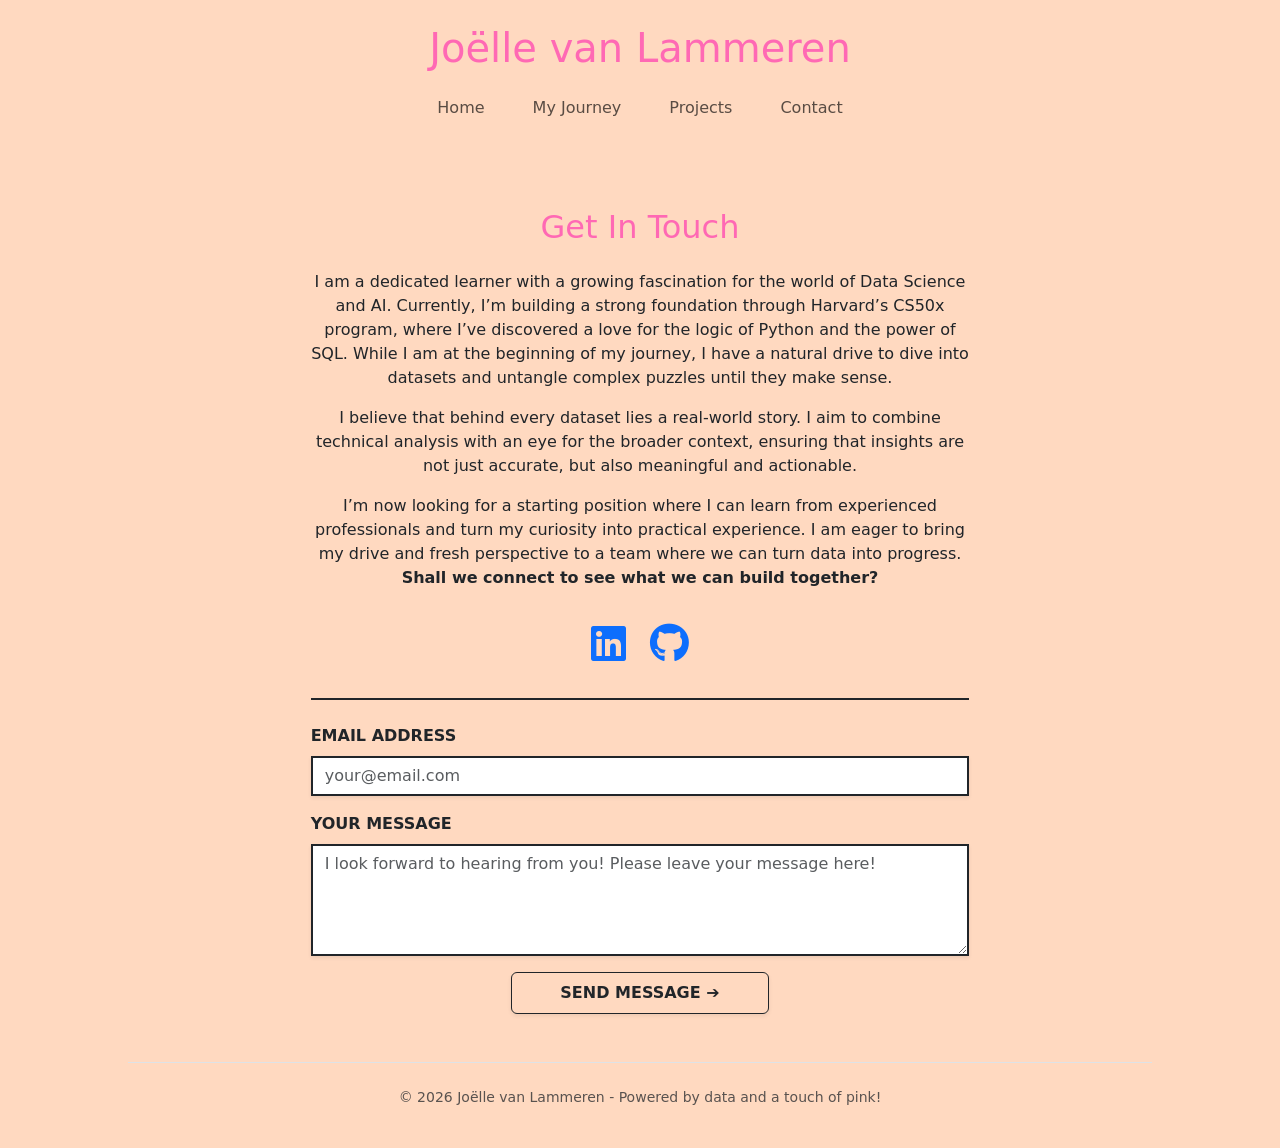
<file: contact.html>
<!DOCTYPE html>
<html lang="en">
    <head>
        <meta charset="UTF-8">
        <meta name="viewport" content="width=device-width, initial-scale=1">
        <link href="https://cdn.jsdelivr.net/npm/bootstrap@5.3.3/dist/css/bootstrap.min.css" rel="stylesheet">
        <script src="https://cdn.jsdelivr.net/npm/bootstrap@5.3.3/dist/js/bootstrap.bundle.min.js"></script>
        <link rel="stylesheet" href="https://cdnjs.cloudflare.com/ajax/libs/font-awesome/6.0.0/css/all.min.css">
        <link href="styles.css" rel="stylesheet">
        <title>Jo.vL - Contact</title>
    </head>
    <body>
        <header class="text-center py-4">
            <h1>Joëlle van Lammeren</h1>
            <nav class="navbar navbar-expand">
                <div class="container-fluid">
                     <ul class="navbar-nav mx-auto d-flex flex-row justify-content-center w-100">
                         <li class="nav-item px-3"><a class="nav-link barbie-pink" href="index.html">Home</a></li>
                         <li class="nav-item px-3"><a class="nav-link barbie-pink" href="./myjourney.html">My Journey</a></li>
                         <li class="nav-item px-3"><a class="nav-link barbie-pink" href="./projects.html">Projects</a></li>
                         <li class="nav-item px-3"><a class="nav-link barbie-pink" href="./contact.html">Contact</a></li>
                     </ul>
                </div>
            </nav>
        </header>

        <main class="container mt-5">
            <div class="row justify-content-center text-center">
                <div class="col-md-8">
                    <h2 class="barbie-pink mb-4">Get In Touch</h2>
                    
                    <p>
                        I am a dedicated learner with a growing fascination for the world of Data Science and AI. 
                        Currently, I’m building a strong foundation through Harvard’s CS50x program, where I’ve discovered a love for the logic of Python and the power of SQL. 
                        While I am at the beginning of my journey, I have a natural drive to dive into datasets and untangle complex puzzles until they make sense. 
                    </p>

                    <p>
                        I believe that behind every dataset lies a real-world story. I aim to combine technical analysis with an eye for the broader context, 
                        ensuring that insights are not just accurate, but also meaningful and actionable. 
                    </p>

                    <p>
                        I’m now looking for a starting position where I can learn from experienced professionals and turn my curiosity into practical experience. 
                        I am eager to bring my drive and fresh perspective to a team where we can turn data into progress. 
                        <strong>Shall we connect to see what we can build together?</strong>
                    </p>

                    <div class="d-flex justify-content-center gap-4 my-4">
                        <a href="https://www.linkedin.com/in/jo%C3%ABlle-van-lammeren-7a401b3b2/" target="_blank" class="barbie-pink" style="font-size: 2.5rem; text-decoration: none;">
                            <i class="fab fa-linkedin"></i>
                        </a>
                        <a href="https://github.com/joellevl" target="_blank" class="barbie-pink" style="font-size: 2.5rem; text-decoration: none;">
                            <i class="fab fa-github"></i>
                        </a>
                    </div>

                    <hr class="barbie-pink" style="border-top: 2px solid; opacity: 1;">

                    <form action="https://formspree.io/f/xjglalqp" method="POST" class="text-start mt-4">
                        <div class="mb-3">
                            <label class="form-label barbie-pink fw-bold text-uppercase">Email Address</label>
                            <input type="email" name="email" class="form-control border-dark border-2 rounded-0 shadow-sm" placeholder="your@email.com" required>
                        </div>
                        <div class="mb-3">
                            <label class="form-label barbie-pink fw-bold text-uppercase">Your Message</label>
                            <textarea name="message" class="form-control border-dark border-2 rounded-0 shadow-sm" rows="4" placeholder="I look forward to hearing from you! Please leave your message here!" required></textarea>
                        </div>
                        <div class="text-center">
                            <button type="submit" class="btn btn-outline-dark px-5 py-2 fw-bold text-uppercase shadow-sm">Send Message ➔</button>
                        </div>
                    </form>
                </div>
            </div>
        </main>

        <footer class="text-center mt-5 py-4 border-top">
            <p class="text-muted small">&copy; 2026 Joëlle van Lammeren - Powered by data and a touch of pink!</p>
        </footer>
    </body>
</html>
</file>
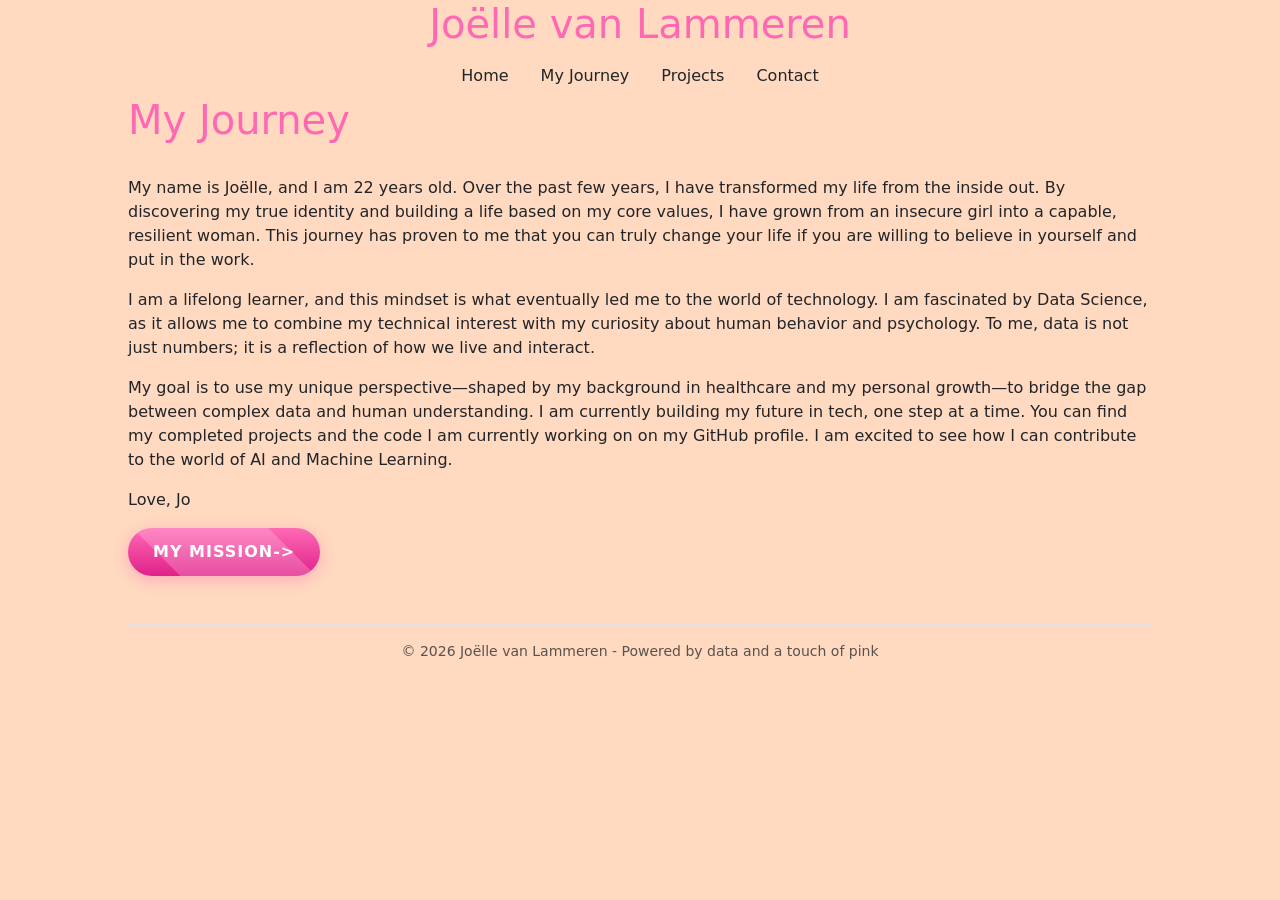
<file: myjourney.html>
<!DOCTYPE html>

<html lang="en">
    <head>
        <meta charset="UTF-8">
        <meta name="viewport" content="width=device-width, initial-scale=1">
        <link href="https://cdn.jsdelivr.net/npm/bootstrap@5.3.8/dist/css/bootstrap.min.css" rel="stylesheet" integrity="sha384-sRIl4kxILFvY47J16cr9ZwB07vP4J8+LH7qKQnuqkuIAvNWLzeN8tE5YBujZqJLB" crossorigin="anonymous">
        <script src="https://cdn.jsdelivr.net/npm/bootstrap@5.3.8/dist/js/bootstrap.bundle.min.js" integrity="sha384-FKyoEForCGlyvwx9Hj09JcYn3nv7wiPVlz7YYwJrWVcXK/BmnVDxM+D2scQbITxI" crossorigin="anonymous"></script>
        <link href="styles.css" rel="stylesheet">
        <title>Jo.vL</title>

    </head>
    <script>
    function showSparkles() {
        alert("They called it impossible. I called it a lack of grit and a missing touch of pink!💖");
    }
</script>

    <body>
        <header>
            <h1>Joëlle van Lammeren</h1>
            <nav>
                <div class="container-fluid">
                     <ul class="navbar-nav mx-auto d-flex flex-row justify-content-center w-100">
                         <li class="nav-item px-3"><a class="nav-link barbie-pink" href="index.html">Home</a></li>
                         <li class="nav-item px-3"><a class="nav-link barbie-pink" href="./myjourney.html">My Journey</a></li>
                        <li class="nav-item px-3"><a class="nav-link barbie-pink" href="./projects.html">Projects</a></li>
                       <li class="nav-item px-3"><a class="nav-link barbie-pink" href="./contact.html">Contact</a></li>
                     </ul>
                </div>
            </nav>
        </header>
        <main>
            <section>
                <h1> My Journey</h1>
            <br>
                    <p>
                    My name is Joëlle, and I am 22 years old. Over the past few years, I have transformed my life from the inside out. By discovering my true identity and building a life based on my core values, I have grown from an insecure girl into a capable, resilient woman. This journey has proven to me that you can truly change your life if you are willing to believe in yourself and put in the work.
                    </p>
                    <p>
                    I am a lifelong learner, and this mindset is what eventually led me to the world of technology. I am fascinated by Data Science, as it allows me to combine my technical interest with my curiosity about human behavior and psychology. To me, data is not just numbers; it is a reflection of how we live and interact.
                    </p>
                    <p>
                    My goal is to use my unique perspective—shaped by my background in healthcare and my personal growth—to bridge the gap between complex data and human understanding. I am currently building my future in tech, one step at a time. You can find my completed projects and the code I am currently working on on my GitHub profile. I am excited to see how I can contribute to the world of AI and Machine Learning.
                    </p>
                    <p>
                    Love, Jo
                    </p>
                    <button class="barbie-btn" onclick="showSparkles()">My Mission-></button>
                </p>
            </section>
        </main>
        <footer class="text-center mt-5 py-3 border-top">
            <p class="text-muted small">&copy; 2026 Joëlle van Lammeren - Powered by data and a touch of pink</p>
        </footer>
    </body>
</html>
</file>
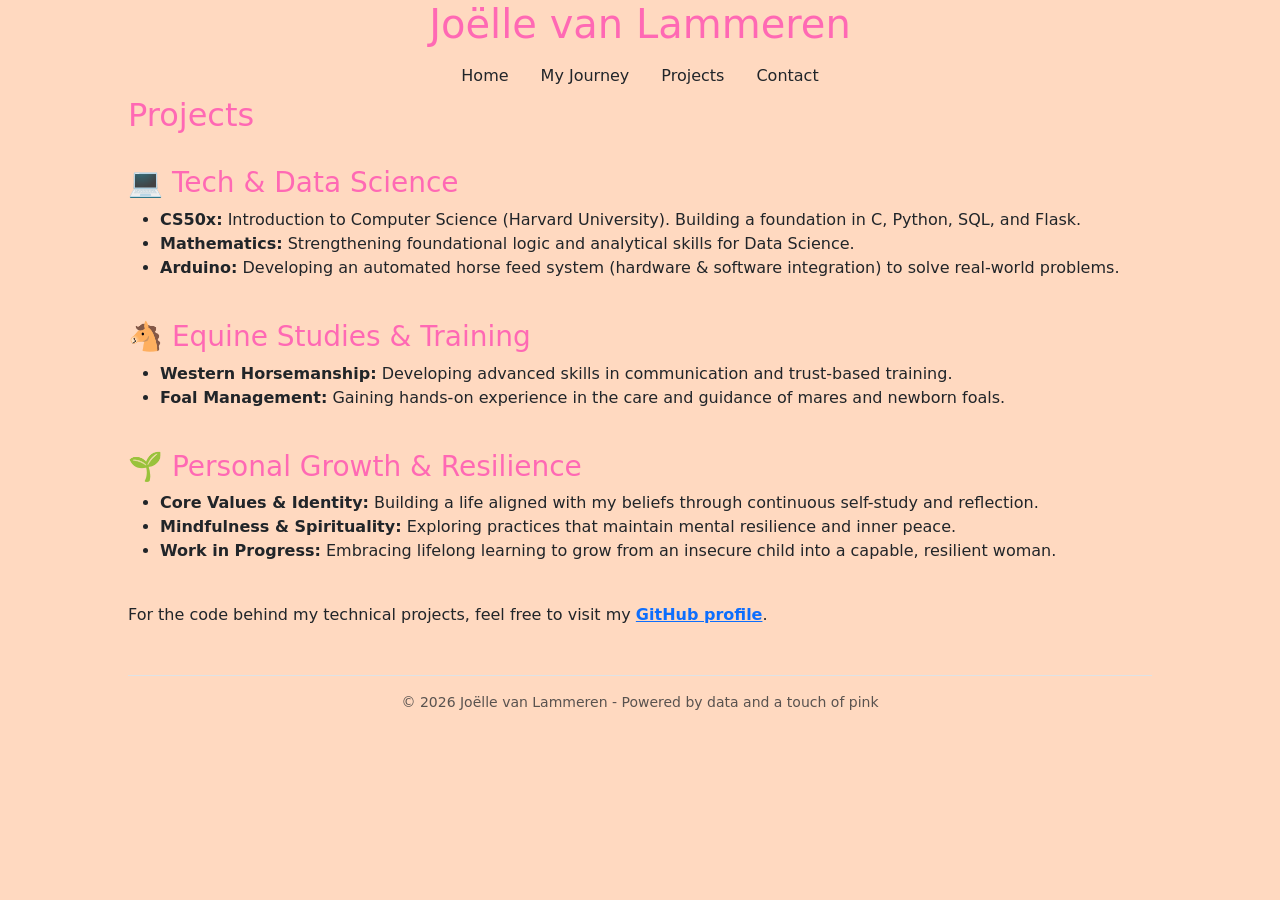
<file: projects.html>
<!DOCTYPE html>

<html lang="en">
    <head>
        <meta charset="UTF-8">
        <meta name="viewport" content="width=device-width, initial-scale=1">
        <link href="https://cdn.jsdelivr.net/npm/bootstrap@5.3.8/dist/css/bootstrap.min.css" rel="stylesheet" integrity="sha384-sRIl4kxILFvY47J16cr9ZwB07vP4J8+LH7qKQnuqkuIAvNWLzeN8tE5YBujZqJLB" crossorigin="anonymous">
        <script src="https://cdn.jsdelivr.net/npm/bootstrap@5.3.8/dist/js/bootstrap.bundle.min.js" integrity="sha384-FKyoEForCGlyvwx9Hj09JcYn3nv7wiPVlz7YYwJrWVcXK/BmnVDxM+D2scQbITxI" crossorigin="anonymous"></script>
        <link href="styles.css" rel="stylesheet">
        <title>Jo.vL</title>

    </head>
    <body>
        <header>
            <h1>Joëlle van Lammeren</h1>
            <nav>
                <div class="container-fluid">
                     <ul class="navbar-nav mx-auto d-flex flex-row justify-content-center w-100">
                         <li class="nav-item px-3"><a class="nav-link barbie-pink" href="index.html">Home</a></li>
                         <li class="nav-item px-3"><a class="nav-link barbie-pink" href="./myjourney.html">My Journey</a></li>
                        <li class="nav-item px-3"><a class="nav-link barbie-pink" href="./projects.html">Projects</a></li>
                       <li class="nav-item px-3"><a class="nav-link barbie-pink" href="./contact.html">Contact</a></li>
                     </ul>
                </div>
            </nav>
        </header>
        <main>
            <section>
             <h2>Projects</h2>
             <br>
    <div style="margin-bottom: 40px;">
        <h3>💻 Tech & Data Science</h3>
        <ul>
            <li><strong>CS50x:</strong> Introduction to Computer Science (Harvard University). Building a foundation in C, Python, SQL, and Flask.</li>
            <li><strong>Mathematics:</strong> Strengthening foundational logic and analytical skills for Data Science.</li>
            <li><strong>Arduino:</strong> Developing an automated horse feed system (hardware & software integration) to solve real-world problems.</li>
        </ul>
    </div>
    <div style="margin-bottom: 40px;">
        <h3>🐴 Equine Studies & Training</h3>
        <ul>
            <li><strong>Western Horsemanship:</strong> Developing advanced skills in communication and trust-based training.</li>
            <li><strong>Foal Management:</strong> Gaining hands-on experience in the care and guidance of mares and newborn foals.</li>
        </ul>
    </div>
    <div style="margin-bottom: 40px;">
        <h3>🌱 Personal Growth & Resilience</h3>
        <ul>
            <li><strong>Core Values & Identity:</strong> Building a life aligned with my beliefs through continuous self-study and reflection.</li>
            <li><strong>Mindfulness & Spirituality:</strong> Exploring practices that maintain mental resilience and inner peace.</li>
            <li><strong>Work in Progress:</strong> Embracing lifelong learning to grow from an insecure child into a capable, resilient woman.</li>
        </ul>
    </div>
    <p>For the code behind my technical projects, feel free to visit my <strong><a href="https://github.com/JoellevL">GitHub profile</a></strong>.</p>
        </section>
        </main>
        <footer class="text-center mt-5 py-3 border-top">
            <p class="text-muted small">&copy; 2026 Joëlle van Lammeren - Powered by data and a touch of pink</p>
        </footer>
    </body>
</html>
</file>
<file: styles.css>
body{
    width: 80%;
    margin: auto;
    background-color: #FFD9C0;
}

header{
    text-align: center;
}
h1, h2, h3, .text-body-emphasis, .text-primary {
    color: #ff69b4 !important;
}
.border-bottom {
    border-bottom: 3px solid #ff69b4 !important;
}

nav > ul {
    list-style: none;
    display: flex;
    align-items: center;
    justify-content: center;
    gap: 20px;

}
nav > ul > li > a{
    text-decoration: none;
}

footer {
    text-align: center;
}

.circle-photo {
    border-radius: 50% !important;
    object-fit: cover;
    aspect-ratio: 1 / 1;
    border: 8px solid white;
}
.barbie-btn {
    background: linear-gradient(180deg, #ff69b4 0%, #e0218a 100%);
    color: white !important;
    font-weight: bold;
    padding: 12px 25px;
    border: none;
    border-radius: 50px;
    cursor: pointer;
    text-transform: uppercase;
    letter-spacing: 1px;
    box-shadow: 0 4px 15px rgba(255, 105, 180, 0.4);
    transition: all 0.3s ease;
    display: inline-block;
    text-decoration: none;
    position: relative;
    overflow: hidden;
}

.barbie-btn:hover {
    transform: scale(1.05);
    box-shadow: 0 6px 20px rgba(224, 33, 138, 0.6);
}

.barbie-btn::after {
    content: '';
    position: absolute;
    top: -50%;
    left: -50%;
    width: 200%;
    height: 200%;
    background: rgba(255, 255, 255, 0.2);
    transform: rotate(45deg);
    transition: all 0.5s;
    pointer-events: none;
}

.barbie-btn:hover::after {
    left: 120%;
}
</file>
